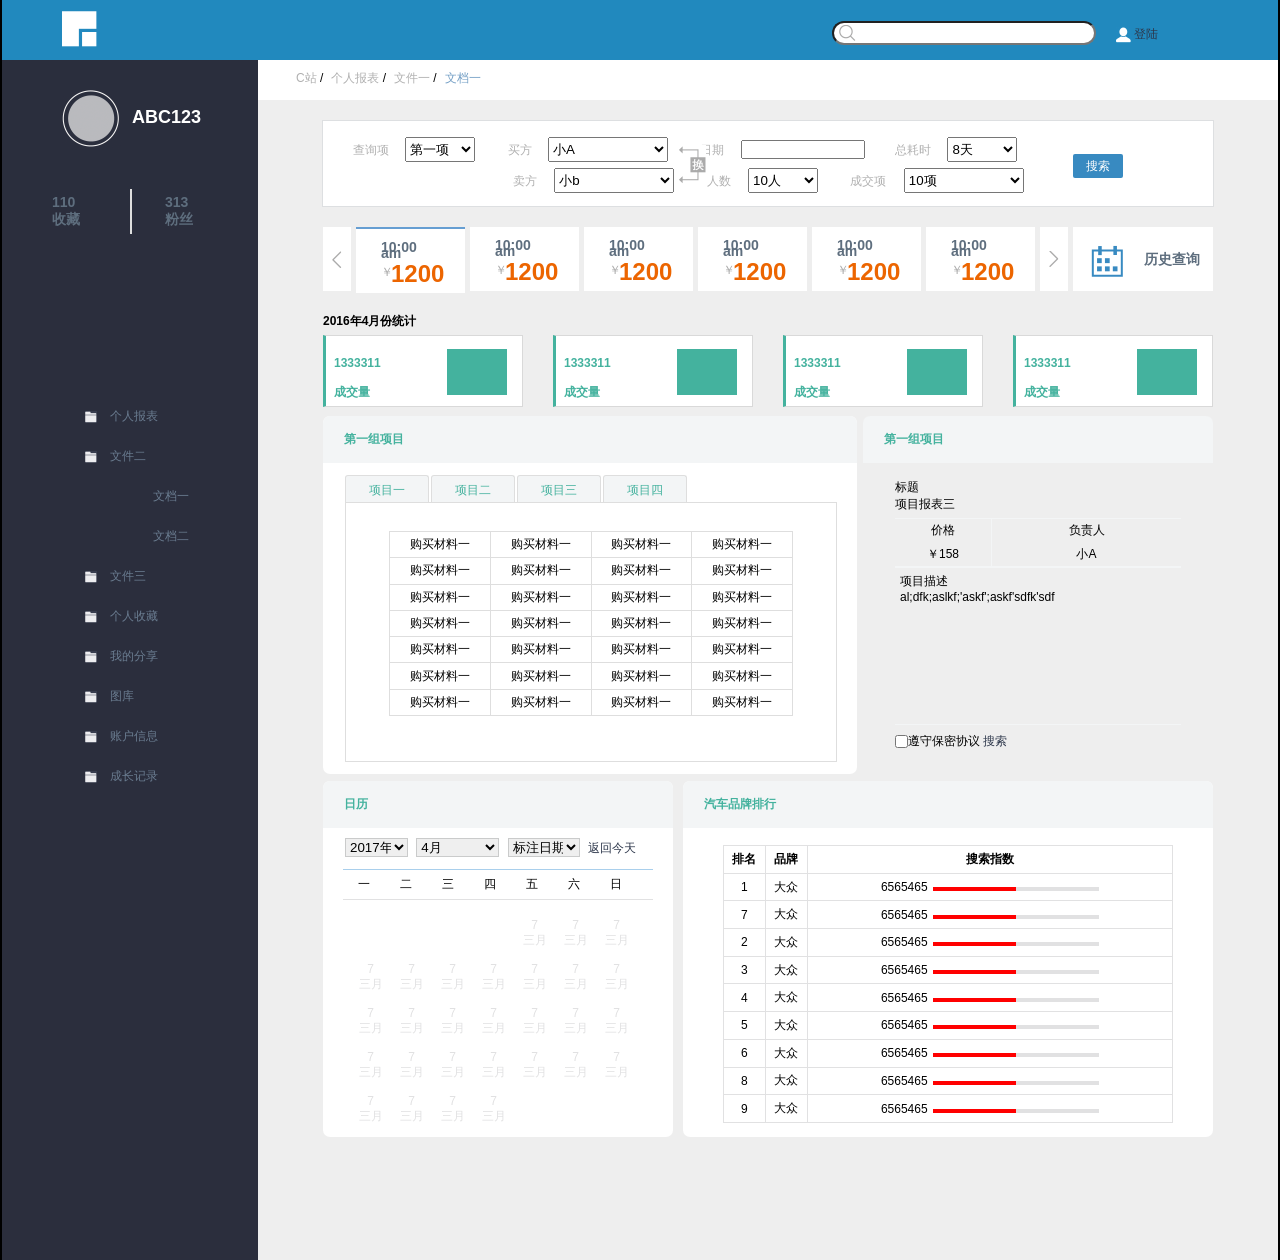
<file: index.html>
<!DOCTYPE html>
<html>
<head>
	<meta charset="UTF-8">
	<title>task9</title>
<link href="init.css" rel="stylesheet" type="text/css" />
<link href="task9.css" rel="stylesheet" type="text/css" />
	</head>
	<body>
		<div class="top">
			<div id="logo"><img src="./images/task_1_9_1-(1)_03.gif" /></div>
			<div class="search_login">
				<input type="text" id="search" name="search">
				<div id="login">
					<a href="#"><img src="./images/task_1_9_1-(1)_08.gif" /> 登陆</a>
				</div>
			</div>
		</div>
	<div class="main">
		<div class="left">
			<div class="person">
				  <div class="head">
				  <a href="#">	<img src="./images/task_1_9_1-(1)_14.gif"></a>
				  <a href="#"><h2>ABC123</h2></a>
				  </div>
				  <div class="info">
				  	   <div id="collect"><a href="#"><h3>110</h3></a>
                                         <a href="#"><h3>收藏</h3></a>
				  	   	                 </div>
				  	   <div id="fans">
				  	   	              <a href="#"><h3>313</h3></a>
                                      <a href="#"><h3>粉丝</h3></a>
				  	   </div>
				  </div>
			</div>

			<div class="spread">
				<ul class="list">
					<li><img src="./images/task_1_9_1-(1)_44.gif"/><a href="#" class="select">个人报表</a></li>
					<li>
						<img src="./images/task_1_9_1-(1)_44.gif"/><a href="#">文件二</a>
						<ul class="list">
						<li><a href="#">文档一</a><li/>
						<li><a href="#">文档二</a><li/></ul></li>
                <li><img src="./images/task_1_9_1-(1)_44.gif"/><a href="#">文件三</a></li>
                <li><img src="./images/task_1_9_1-(1)_44.gif"/><a href="#">个人收藏</a></li>
                <li><img src="./images/task_1_9_1-(1)_44.gif"/><a href="#">我的分享</a></li>
			    <li><img src="./images/task_1_9_1-(1)_44.gif"/><a href="#">图库</a></li>
                <li><img src="./images/task_1_9_1-(1)_44.gif"/><a href="#">账户信息</a></li>
                <li><img src="./images/task_1_9_1-(1)_44.gif"/><a href="#">成长记录</a></li>

                </ul>
    
			</div>
			
		</div>
		<div class="right">
			  <div class="main-right-top">
			  	<a href="#"><span>C站</span></a>
			  	/<a href="#"><span>个人报表</span></a>
			  	/<a href="#"><span>文件一</span></a>
			  	/<a href="#"><span>文档一</span></a>
			  </div>
		   <div class="main-search">
		   	 <div class="main-content">
		   	 	<div class="content-top">
		   	 		<span>查询项</span>
		   	 		  <select>
		   	 		  	<option>第一项</option>
		   	 		  	<option>第二项</option>
		   	 		  
		   	 		  </select>
		   	 		  <span>买方</span>
		   	 		   <select>
		   	 		  	<option>小A</option>
		   	 		  	<option>第二项</option>
		   	 		  
		   	 		  </select>
		   	 		 <a href="#"><img  id = "change" src="./images/change.gif" /></a>
		   	 		  <span>日期</span>
		   	 		  <input type="text" / >
		   	 		   <span>总耗时</span>
		   	 		   <select>
		   	 		  	<option>8天</option>
		   	 		  	<option>9天</option>
		   	 		  
		   	 		  </select>
		   	 	</div>
		   	 	<div class="content-top1">
		   	 		<span>卖方</span>
		   	 		   <select>
		   	 		  	<option>小b</option>
		   	 		  	<option>小C</option>
		   	 		  </select>
		   	 		  	<span>人数</span>
		   	 		   <select>
		   	 		  	<option>10人</option>
		   	 		  	<option>11人</option>
		   	 		  </select>
		   	 		  	<span>成交项</span>
		   	 		   <select>
		   	 		  	<option>10项</option>
		   	 		  	<option>11项</option>
		   	 		  </select>
		   	 	</div>
		   	 	<a id="find" href="#">搜索</a>
		   	 </div>
                    
		   </div>
		   <div class="time clearfix">
		   	<div class="arrow box-show"><img src="./images/task_1_9_1-(1)_27.gif" /></div>
		   	<div class="hour box-show active"> <h3>10:00 am</h3>
		   	                 <span>￥</span>  <h1>1200</h1></div>
		   	<div class="hour box-show"><h3>10:00 am</h3>
		   	                 <span>￥</span> <h1>1200</h1></div>
		   	<div class="hour  box-show"><h3>10:00 am</h3>
		   	                  <span>￥</span> <h1>1200</h1></div>
		   	<div class="hour box-show"><h3>10:00 am</h3>
		   	                 <span>￥</span>  <h1>1200</h1></div>
		   	<div class="hour box-show"><h3>10:00 am</h3>
		   	                  <span>￥</span> <h1>1200</h1></div>
		   	<div class="hour box-show"><h3>10:00 am</h3>
		   	                   <span>￥</span><h1>1200</h1></div>
		   	<div class="arrow box-show" id="arrow-right"><img src="./images/task_1_9_1-(1)_30.gif" /></div>
		   	<div class="date box-show">
		   		<a href=""> <img src="./images/task_1_9_1-(1)_22.gif" /> </a>
		   		<h3>历史查询</h3>
		   	</div>
		   </div>
		   <div></div>
		   
           <div class="explain-box">
           <div class="explain clearfix"><span><b>2016年4月份统计</b></span></div>
           	    <div class="deal" id="first-deal">
           	    	<div class="deal-left">
           	    		<h4>1333311</h4>
           	    		<h4>成交量</h4>
           	    	</div>
           	    	<div class="deal-img"></div>
           	    </div>
           	    <div class="deal">
           	    	<div class="deal-left">
           	    		<h4>1333311</h4>
           	    		<h4>成交量</h4>
           	    	</div>
           	    	<div class="deal-img"></div>
           	    </div>
           	    <div class="deal">
           	    	<div class="deal-left">
           	    		<h4>1333311</h4>
           	    		<h4>成交量</h4>
           	    	</div>
           	    	<div class="deal-img"></div>
           	    </div>
           	    <div class="deal">
           	    	<div class="deal-left">
           	    		<h4>1333311</h4>
           	    		<h4>成交量</h4>
           	    	</div>
           	    	<div class="deal-img"></div>
           	    </div>
           </div>

           <div class="project clearfix">
           	 <div class="project-left">
           	 	<div class="project-name"><b>第一组项目</b></div>
           	 	<div class="project-content">
           	 		<div class="nav clearfix">
           	 			<ul>
           	 				<li>项目一</li>
           	 				<li>项目二</li>
           	 				<li>项目三</li>
           	 				<li>项目四</li>
           	 			</ul>
           	 		</div>
           	 	    <div class="detail">
                       <table class="detail-table">
                       	 <tr><td>购买材料一</td><td>购买材料一</td><td>购买材料一</td><td>购买材料一</td></tr>
                       	 <tr><td>购买材料一</td><td>购买材料一</td><td>购买材料一</td><td>购买材料一</td></tr>
                       	 <tr><td>购买材料一</td><td>购买材料一</td><td>购买材料一</td><td>购买材料一</td></tr>
                       	 <tr><td>购买材料一</td><td>购买材料一</td><td>购买材料一</td><td>购买材料一</td></tr>
                       	 <tr><td>购买材料一</td><td>购买材料一</td><td>购买材料一</td><td>购买材料一</td></tr>
                       	 <tr><td>购买材料一</td><td>购买材料一</td><td>购买材料一</td><td>购买材料一</td></tr>
                       	 <tr><td>购买材料一</td><td>购买材料一</td><td>购买材料一</td><td>购买材料一</td></tr>
                       </table>
           	 	    </div>
           	 	</div>
           	 </div>
           	 <div class="project-right">
           	 	 
                   <div class="project-name"><b>第一组项目</b></div>
           	 <div class="project-discription">
           	 	  <div class="pro-title">标题<br />
           	 	       项目报表三</div>
           	 	  <div class="wrap clearfix">
           	 	  	<div id="price">价格<br />
           	 	  	  ￥158</div><div class="charge">负责人<br />
           	 	  	  小A </div>
           	 	  </div>
           	 	  <div class="mean">项目描述<br/>
           	 	  	<p>al;dfk;aslkf;'askf';askf'sdfk'sdf</p></div>
           	 	  	<div class="pro-bottom"><input  id ="icon1"type="checkbox"><label for="price">遵守保密协议</label>
           	 	  <a href="#">搜索</a></div>
           	 </div>	


              </div>
                </div>
      <div class="footer clearfix">
     <div class="calendar clearfix">
     	 <div class="project-name"><b>日历</b></div>
         <div class="footer-data">
          <select class="date1">
            <option>2017年</option>     
            <option>2016年</option>     
            <option>2015年</option>
            </select>
                      <select class="date1">
            <option>4月</option>     
            <option>5月</option>     
            <option>6月</option>
            </select>
                      <select class="date1">
            <option>标注日期</option>     
            <option>2016年</option>     
            <option>2015年</option>
            </select>
            <a href="#" id="today">返回今天</a>

            </div>
            <div class="week">
            	<ul>
            		<li>一</li>
            		<li>二</li>
            		<li>三</li>
            		<li>四</li>
            		<li>五</li>
            		<li>六</li>
            		<li>日</li>
            	</ul>
            </div>
           <div class="everyday">
           	<dl>
           		<dd></dd>
           		<dd></dd>
           		<dd></dd>
           		<dd></dd>
           		<dd>7<br/>三月</dd>
           		<dd>7<br/>三月</dd>
           		<dd>7<br/>三月</dd>
           		<dd>7<br/>三月</dd>
           		<dd>7<br/>三月</dd>
           		<dd>7<br/>三月</dd>
           		<dd>7<br/>三月</dd>
           		<dd>7<br/>三月</dd>
           		<dd>7<br/>三月</dd>
           		<dd>7<br/>三月</dd>
           		<dd>7<br/>三月</dd>
           		<dd>7<br/>三月</dd>
           		<dd>7<br/>三月</dd>
           		<dd>7<br/>三月</dd>
           		<dd>7<br/>三月</dd>
           		<dd>7<br/>三月</dd>
           		<dd>7<br/>三月</dd>
           		<dd>7<br/>三月</dd>
           		<dd>7<br/>三月</dd>
           		<dd>7<br/>三月</dd>
           		<dd>7<br/>三月</dd>
           		<dd>7<br/>三月</dd>
           		<dd>7<br/>三月</dd>
           		<dd>7<br/>三月</dd>
           		<dd>7<br/>三月</dd>
           		<dd>7<br/>三月</dd>
           		<dd>7<br/>三月</dd>
           		<dd>7<br/>三月</dd>
           	 
           	 
           	 
           	 
           	</dl>
           </div>
     </div>
     <div class="car">
     	<div class="project-name"><b>汽车品牌排行</b></div>
           <div class="car-index">
           	   <table>
           	   	<tr><th>排名</th><th>品牌</th><th>搜索指数</th></tr>
           	   	<tr><td>1</td><td>大众</td><td><span>6565465</span><div class="index"><span></span></div></td></tr>
           	   	<tr><td>7</td><td>大众</td><td><span>6565465</span><div class="index"><span></span></div></td></tr>
           	   	<tr><td>2</td><td>大众</td><td><span>6565465</span><div class="index"><span></span></div></td></tr>
           	   	<tr><td>3</td><td>大众</td><td><span>6565465</span><div class="index"><span></span></div></td></tr>
           	   	<tr><td>4</td><td>大众</td><td><span>6565465</span><div class="index"><span></span></div></td></tr>
           	   	<tr><td>5</td><td>大众</td><td><span>6565465</span><div class="index"><span></span></div></td></tr>
           	   	<tr><td>6</td><td>大众</td><td><span>6565465</span><div class="index"><span></span></div></td></tr>
           	   	<tr><td>8</td><td>大众</td><td><span>6565465</span><div class="index"><span></span></div></td></tr>
           	   	<tr><td>9</td><td>大众</td><td><span>6565465</span><div class="index"><span></span></div></td></tr>
           	  
           	   </table>
           </div>

     </div>
     </div>

        </div>
   

    
		
	</div>
	</body>
</html>
</file>
<file: init.css>
body,ol,ul,h1,h2,h3,h4,h5,h6,p,th,td,dl,dd,form,fieldset,legend,input,textarea,select{margin:0;padding:0} 
body{font:12px"宋体","Arial Narrow",HELVETICA;background:#fff;-webkit-text-size-adjust:100%;} 
a{color:#2d374b;text-decoration:none} 
a:hover{color:#cd0200;text-decoration:underline} 
em{font-style:normal} 
li{list-style:none} 
img{border:0;vertical-align:middle} 
table{border-collapse:collapse;border-spacing:0} 
p{word-wrap:break-word} 
.clearfix:after {content: "."; display: block; height:0; clear:both; visibility: hidden;}
.clearfix { *zoom:1; }
</file>
<file: task9.css>
body{
	background-color: black;
}
.top{
	
	height: 60px;
    width: 1276px;
    margin:0 auto;
	background-color:rgb(33,137,190);
}
.main{
	width: 1276px;
	height: 1200px;
	margin: 0 auto;
	display: flex;

}
.left{
	display: flex;
	width: 260px;
	background-color: rgb(43,46,61);
    flex-wrap:wrap;
    color:rgb(106,124,144);
}
.right{
	 
	width: 1020px;
	background-color: rgb(238,238,238);
}
#logo{
	position: relative;
	top: 11px;
	left: 60px;
	width:50px;
}
.search_login{

    float: right;
    margin-right: 120px;
    
    margin-top:-15px;
}
#search{
	width: 260px;
	line-height: 20px;
    border-radius: 15px;
    cursor:pointer;
    text-indent:30px;
    box-shadow:5px;
    background: url("./images/task_1_9_1-(1)_06.gif") no-repeat;
    background-position:5px 2px;
    background-color: #fff;
    margin-right: 20px;
    box-shadow: none inset;
}
#login{
	float: right;
	margin-top: 5px;
}
.person{
	display: flex;
	height: 150px;
	flex-wrap:wrap;
	background-color: rgb(42,46,61);
	
	
}
.head{
	padding: 30px;
	display: flex;
	flex:2;
	padding-left: 60px;
}

.head > a > h2{ 
	display:inline-block;
	color: #FFF;
	margin-left: 10px;
	margin-top: 17px;
}
h3{
	color:rgb(94,110,126);
}
.info{
	display: flex;
	flex:2;
	 }
#collect{
	display: flex;
	flex:2;
	
	flex-direction:column;
	justify-content:center;	
	padding-left:40px;
	border-right: solid 2px #dedede;
	margin: 10px;
}
#fans{
	display: flex;
	flex:2;	
	flex-direction:column;
	justify-content:center;
	padding-left: 8px;
	margin: 15px;
}
.spread{
    display: flex;
	color: #fff;
	padding:15px;
	height: 700px;
	display: block;
	justify-content:center;
	 
}

.list{
    margin-left: 45px;
    display: block;
    color: rgb(77,90,107); 
    margin-top: 20px;
}
.list li{
	margin: 23px;
}
.list li img{
	margin-right: 13px;
}
.list li a {
	color:rgb(106,124,144);
}
.select{
	color:#FFF;	
}
.main-right-top{
	background-color: #fff;
    display: block;
    width: 990px;
    height: 30px;
    padding-top: 10px;
    padding-left: 30px;
     
     
}
.main-right-top a {
	color: rgb(176,176,176);
	margin-left: 8px;
}
.main-right-top a:last-child{
	color: rgb(117,160,198);
}
.main-search{
	 
    margin: 20px auto;
    width: 890px;
    height: 85px;
	border:solid 1px rgb(221,223,225);
	background-color: #fff;
	position: relative;
}
.content-top{
	margin-left: 30px;
	margin-top: 16px;
	height: 25px;
	line-height: 25px;
	 
}

.content-top span{
	margin-right: 13px;
	color: rgb(176,176,176);
}
.content-top select{
	margin-right: 29px;
	height: 25px;
}
.content-top select:nth-child(2){
	width: 70px;
}
.content-top select:nth-child(4){
	width: 120px;

}
.content-top input{
	width: 120px;
	margin-right: 27px;

}
.content-top select:nth-child(9){
	width: 70px;
}

.content-top1{
	margin-left: 190px;
    margin-top: 6px;
	height: 25px;
	line-height: 25px;
}
.content-top1 span{
	margin-right: 14px;
	color: rgb(176,176,176);
}
#change{
	position: absolute;
	left: 355px;
	top:24px;
}
.content-top1 select{
	margin-right: 29px;
	height: 25px;
}
.content-top1 select:nth-child(2){
	width: 120px;
}
.content-top1 select:nth-child(4){
	width: 70px;
}
.content-top1 select:nth-child(6){
	width: 120px;
}
#find{
      width: 50px;
      height: 24px;
      line-height: 24px;
      position: absolute;
      background-color: rgb(56,138,193);
      display: block;
      border-radius: 2px;
      cursor: pointer;
      text-decoration: none;
      color: #fff;
      text-align: center;
      left: 750px;
      top: 33px;
 }
 a#find:hover{
       color: #fff;
 }
 .time{
 	width: 890px;
 	height: 66px;
 	margin: 0 auto;
 	 
 	overflow: hidden;
 }
 .arrow{
 	width: 28px;
 	height: 64px;
 	background-color: #fff;
 	line-height: 64px;
 	text-align: center;
 	float: left;
 	display: block;
 	cursor: pointer;
}
.hour{
	width: 109px;
	height: 64px;
	line-height: 6px;
	float: left;
	margin-left: 5px;
	background-color: #fff;
	position: relative;	
 }
 .hour h3{
 	margin-top:15px;
 	margin-left: 25px;
 	margin-right: 25px;
 }
.hour h1{
	margin-top:15px;
	margin-left: 35px;
	color: rgb(236,101,0);
}
.hour span{
	display: inline-block;
	position: absolute;
	left: 25px;
	top:40px;
	color: rgb(171,171,171);
}
#arrow-right{
	margin-left: 5px;
	margin-right:5px;
}
.date{
	width: 140px;
	height: 64px;
	background-color: #fff;
    float: left;
}
.date img{
	margin: 18px;
	 }
.date h3{
	display: inline;
}
.box-show{
	box-shadow: -1px -1px 2pxrgb(202,205,208);
}
.active{
	border-top: 2px solid rgb(102,158,210)
}
.explain-box{
	width: 890px;
	height: 90px;
	 
	margin: 20px auto 0;
}
.explain{
	margin-bottom: 5px;
}
.deal{
	width: 196px;
	height: 70px;
	background-color: #fff;
	border-top: 1px solid rgb(217,217,217);
	border-right: 1px solid rgb(217,217,217);
	border-bottom: 1px solid rgb(217,217,217);
	border-left: 3px solid rgb(68,178,158);
	float: left;
	margin-left:30px;
}
#first-deal{
	margin-left: 0px;
}
.deal-left{
	margin-left: 8px;
	margin-top: 20px;
	color: rgb(68,178,158);
	width: 58px;
	overflow: hidden;
	display: inline-block;
}
.deal-left h4{
	margin-bottom: 14px;
}
.deal-img{
	width: 60px;
	height: 46px;
	background-color: rgb(68,178,158);
	float: right;
	margin-top: 13px;
	margin-right: 15px;
}
.project{
	width: 890px;
	height: 358px;
     
	margin: 13px auto 0;
}
.project-left{
	width: 534px;
	height: 358px;
	background-color: #fff;
	border-radius: 7px;
	display: inline-block;
 
}
.project-name{
	background-color: rgb(243,245,246);
	color: rgb(68,178,158);
	padding:15px 21px;
	border-radius: 7px 7px 0 0;
}
.project-content{
	width: 490px;
	height: 280px;
	margin: 12px auto 0;
	background-color: #red;
}
.nav ul li{
	display: block;
	float: left;
	margin-right: 2px;
	border:1px solid #dedede;
	width: 82px;
	height: 26px;
	line-height: 28px;
	text-align: center;
	border-radius: 3px 3px 0 0;
	background-color: rgb(243,245,246);
	color: rgb(68,178,158);
	border-bottom: none;
}
.detail{
	height:230px;
    
	text-align: center;
	border: 1px;
	width: 490px;
	padding-top: 28px;
	border: 1px solid #dedede;
}
 .detail-table{
      margin: 0 auto;
      width: 404px;
      height: 185px;	 
}
.detail-table tr td{
    border: 1px solid #dedede;
}
.project-right{
	width:350px;
	height: 358px;
	 
	border-radius: 7px;
    float: right;
}
.project-discription{
	width: 286px;
	height: 272px;
	margin: 16px auto;
}
.wrap{
	width: 286px;
	height: 47px;
	text-align: center;
	border-top: 1px solid rgb(243,245,246);
	border-bottom: 1px solid rgb(243,245,246);
	line-height: 23.5px;
	margin-top:5px;
 
}
.wrap #price{
	float: left;
	width: 96px;
	border-right: 1px solid rgb(243,245,246);
}
.mean{
	padding:5px;
	height: 146px;
	border-top: 1px solid rgb(243,245,246);
	border-bottom: 1px solid rgb(243,245,246);
}
.pro-bottom{
	width: 286px;
	height: 33px;
	line-height: 33px;
}
#icon1{
	vertical-align: middle;
}
.footer{
 
	width: 890px;
	height: 358px;
	margin: 7px auto 0;
	
}
.calendar{
	display: inline-block;
	width: 350px;
	height: 356px;
    background-color: #fff;
	border-radius: 7px;
	
}
.footer-data{
	width: 306px;
	height: 21px;
	margin: 10px auto 0px;
	 
}
.date1{
	width: 63px;
	border: 1px solid rgb(202,203,203);
	margin-right: 5px;
}
.date1:nth-child(2){
	width: 83px;
}
.date1:nth-child(3){
	width: 72px;
}
.week{
	width: 295px;
	height: 29px;
	line-height: 29px;
	margin: 10px auto 0;
	border-top: 1px solid rgb(169,207,236);
	border-bottom: 1px solid rgb(225,225,226);
	padding-left: 15px;
}
.week ul li{
	float: left;
	display: block;
	margin-right: 30px;
}
.everyday{
	width: 295px;
	height: 240px;
	margin: 13px auto 0;
	 
}
.everyday dl dd{
	float: left;
	width: 38px;
	height: 38px;
	text-align: center;
	margin-right: 1px;
	margin-top:4px; 
	border: 1px solid #fff;
	color: rgb(225,225,226);
}
.everyday dl dd:hover{
    border: 1px solid rgb(246,198,43);
    float: left;
}
.car{
	display: inline-block;
	width: 530px;
	height: 356px;
	background-color: #fff;
	border-radius: 7px;
	float: right;

	}
.car-index{
	
	
}
.car-index table{
	width: 450px;
	height: 278px;
	margin: 17px auto 0;
	border: 1px solid rgb(225,225,226);
	text-align: center;
}
.car-index table th,td{
	border: 1px solid rgb(225,225,226);
}
.index{
	display: inline-block;
	margin-left: 5px;
	width: 166px;
	height: 4px;
	background-color: rgb(225,225,226) ;
	position: relative;
}
.index span{
	width: 50%;
	height: 4px;
	background-color: red;
	position: absolute;
	left: 0;
}
</file>
